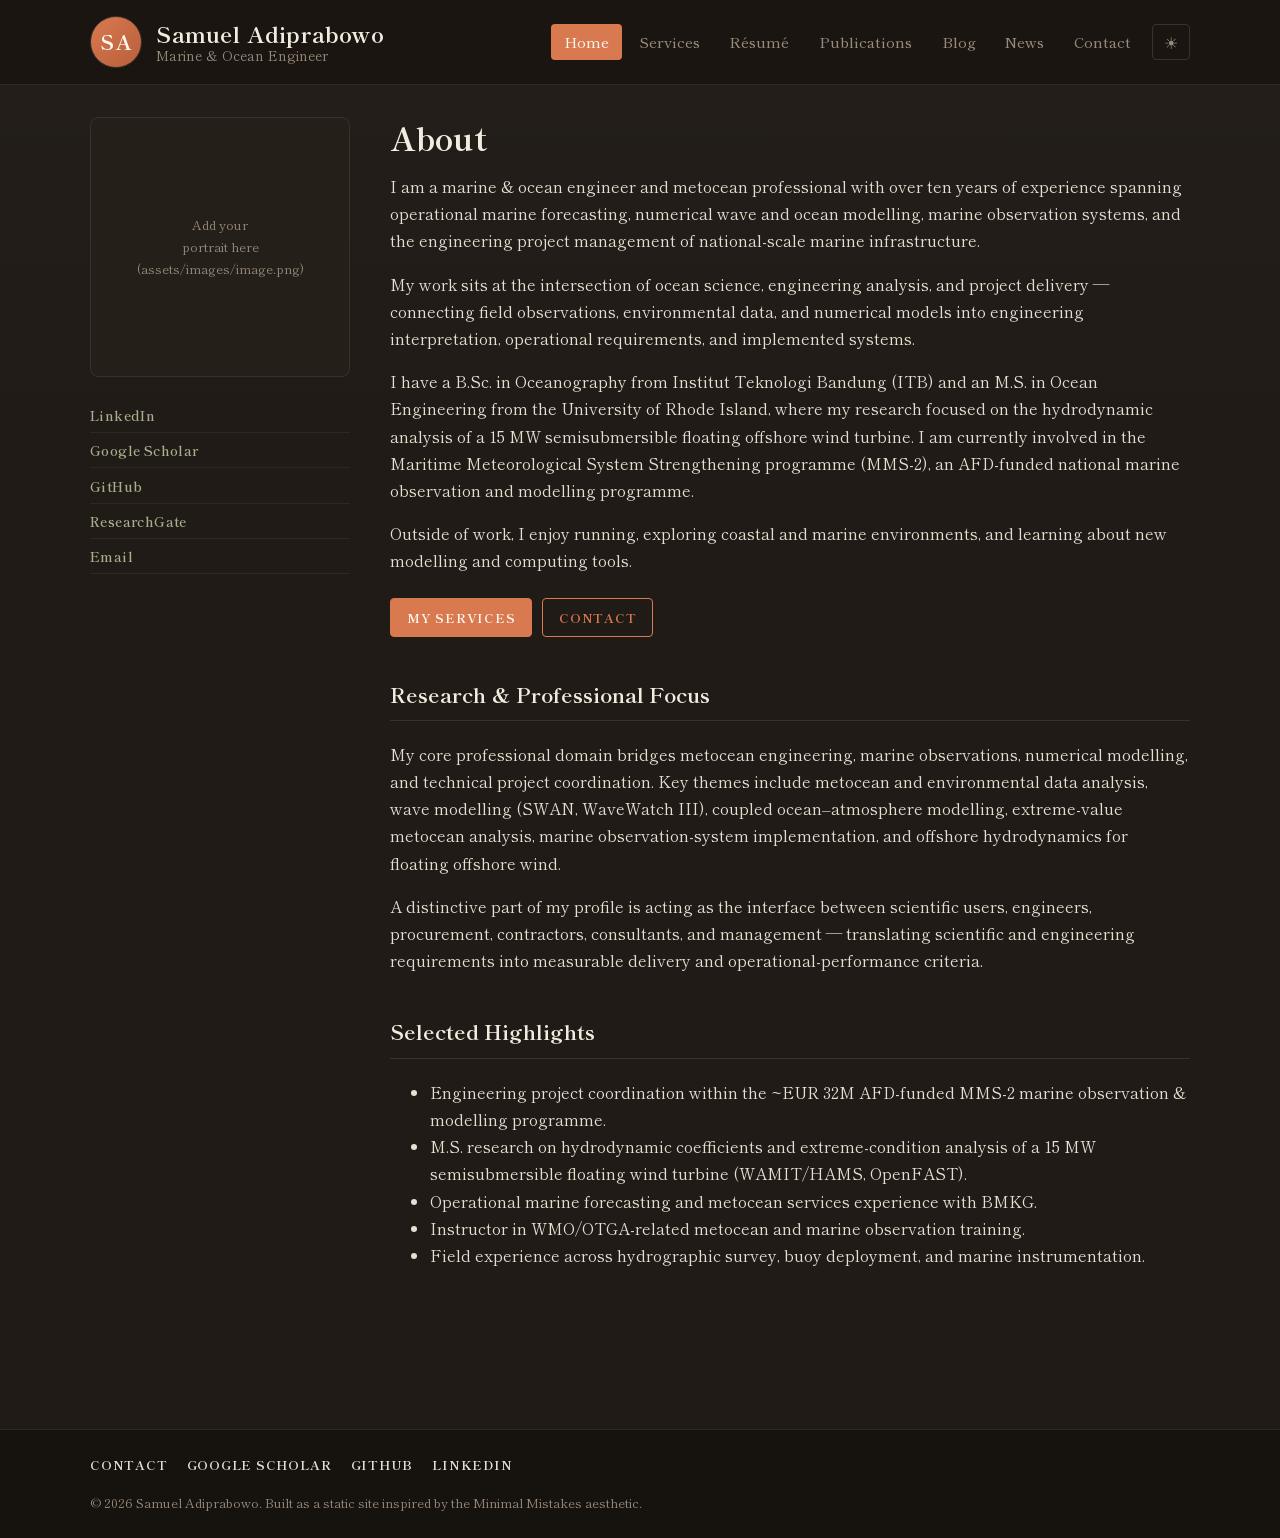
<file: index.html>
<!DOCTYPE html>
<html lang="en">
<head>
  <meta charset="UTF-8" />
  <meta name="viewport" content="width=device-width, initial-scale=1.0" />
  <title>Samuel Adiprabowo — Marine &amp; Ocean Engineer</title>
  <meta name="description" content="Samuel Adiprabowo — Marine & Ocean Engineer, Metocean Engineering & Modelling, Marine Infrastructure, and Engineering Project Management." />
  <link rel="stylesheet" href="assets/css/main.css" />
  <link rel="preconnect" href="https://fonts.googleapis.com" />
  <link rel="preconnect" href="https://fonts.gstatic.com" crossorigin />
  <link href="https://fonts.googleapis.com/css2?family=Shippori+Mincho:wght@400;500;600;700&display=swap" rel="stylesheet" />
  <script>
    // Apply saved theme before paint to avoid a flash of the wrong theme.
    (function () {
      try {
        if (localStorage.getItem("theme") === "light") {
          document.documentElement.setAttribute("data-theme", "light");
        }
      } catch (e) {}
    })();
  </script>
</head>
<body class="home">

  <header class="masthead">
    <div class="masthead__inner">
      <div class="site-title">
        <div class="site-title__logo">SA</div>
        <div class="site-title__text">
          <div class="site-title__name">Samuel Adiprabowo</div>
          <div class="site-title__tagline">Marine &amp; Ocean Engineer</div>
        </div>
      </div>
      <nav class="site-nav">
        <a href="index.html">Home</a>
        <a href="services.html">Services</a>
        <a href="resume.html">Résumé</a>
        <a href="publications.html">Publications</a>
        <a href="blog.html">Blog</a>
        <a href="news.html">News</a>
        <a href="contact.html">Contact</a>
      </nav>
    </div>
  </header>

  <main class="page">

    <div class="intro">
      <aside class="intro__sidebar">
        <div class="intro__photo">
          Add your<br />portrait here<br />(assets/images/image.png)
        </div>
        <ul class="social-list">
          <li><a href="https://www.linkedin.com/in/samadiprabowo" target="_blank" rel="noopener">LinkedIn</a></li>
          <li><a href="https://scholar.google.com/" target="_blank" rel="noopener">Google Scholar</a></li>
          <li><a href="https://github.com/" target="_blank" rel="noopener">GitHub</a></li>
          <li><a href="https://www.researchgate.net/" target="_blank" rel="noopener">ResearchGate</a></li>
          <li><a href="contact.html">Email</a></li>
        </ul>
      </aside>

      <div class="intro__content">
        <h1 class="page__title">About</h1>
        <p>
          I am a marine &amp; ocean engineer and metocean professional with over
          ten years of experience spanning operational marine forecasting,
          numerical wave and ocean modelling, marine observation systems, and the
          engineering project management of national-scale marine infrastructure.
        </p>
        <p>
          My work sits at the intersection of ocean science, engineering analysis,
          and project delivery — connecting field observations, environmental data,
          and numerical models into engineering interpretation, operational
          requirements, and implemented systems.
        </p>
        <p>
          I have a B.Sc. in Oceanography from Institut Teknologi Bandung (ITB) and
          an M.S. in Ocean Engineering from the University of Rhode Island, where my
          research focused on the hydrodynamic analysis of a 15 MW semisubmersible
          floating offshore wind turbine. I am currently involved in the
          Maritime Meteorological System Strengthening programme (MMS-2), an
          AFD-funded national marine observation and modelling programme.
        </p>
        <p>
          Outside of work, I enjoy running, exploring coastal and marine
          environments, and learning about new modelling and computing tools.
        </p>

        <div class="btn-row">
          <a class="btn btn--solid" href="services.html">My Services</a>
          <a class="btn" href="contact.html">Contact</a>
        </div>

        <h2 class="section-heading">Research &amp; Professional Focus</h2>
        <p>
          My core professional domain bridges metocean engineering, marine
          observations, numerical modelling, and technical project coordination. Key
          themes include metocean and environmental data analysis, wave modelling
          (SWAN, WaveWatch III), coupled ocean–atmosphere modelling, extreme-value
          metocean analysis, marine observation-system implementation, and offshore
          hydrodynamics for floating offshore wind.
        </p>
        <p>
          A distinctive part of my profile is acting as the interface between
          scientific users, engineers, procurement, contractors, consultants, and
          management — translating scientific and engineering requirements into
          measurable delivery and operational-performance criteria.
        </p>

        <h2 class="section-heading">Selected Highlights</h2>
        <ul>
          <li>Engineering project coordination within the ~EUR 32M AFD-funded MMS-2 marine observation &amp; modelling programme.</li>
          <li>M.S. research on hydrodynamic coefficients and extreme-condition analysis of a 15 MW semisubmersible floating wind turbine (WAMIT/HAMS, OpenFAST).</li>
          <li>Operational marine forecasting and metocean services experience with BMKG.</li>
          <li>Instructor in WMO/OTGA-related metocean and marine observation training.</li>
          <li>Field experience across hydrographic survey, buoy deployment, and marine instrumentation.</li>
        </ul>
      </div>
    </div>

  </main>

  <footer class="footer">
    <div class="footer__inner">
      <div class="footer__social">
        <a href="contact.html">Contact</a>
        <a href="https://scholar.google.com/" target="_blank" rel="noopener">Google Scholar</a>
        <a href="https://github.com/" target="_blank" rel="noopener">GitHub</a>
        <a href="https://www.linkedin.com/in/samadiprabowo" target="_blank" rel="noopener">LinkedIn</a>
      </div>
      <div class="footer__note">
        &copy; 2026 Samuel Adiprabowo. Built as a static site inspired by the Minimal Mistakes aesthetic.
      </div>
    </div>
  </footer>

  <script src="assets/js/main.js"></script>
</body>
</html>
</file>
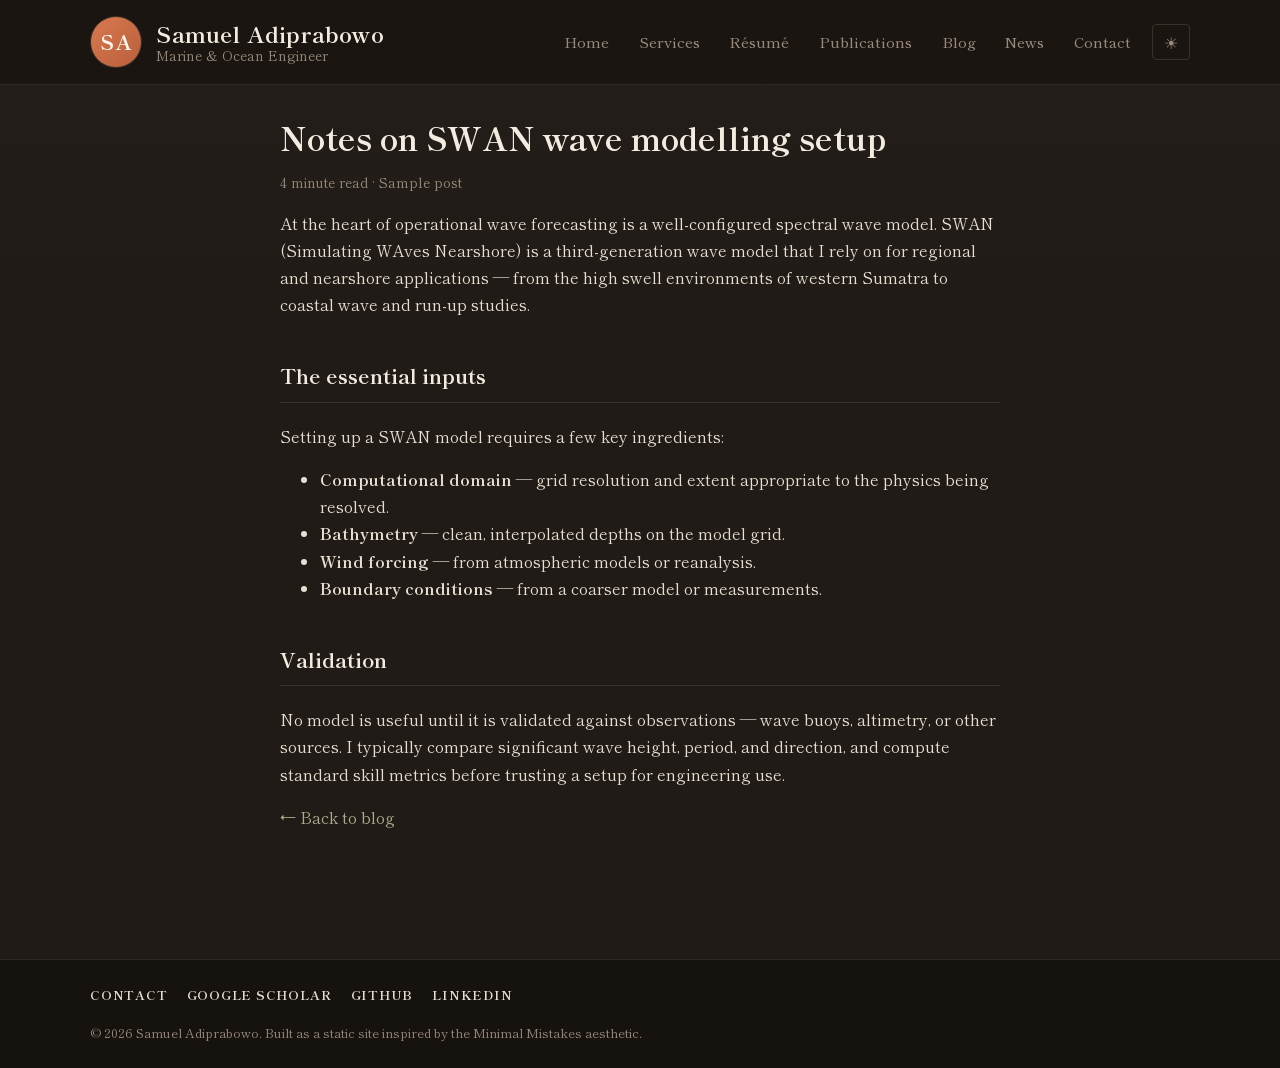
<file: blog/rayleigh-fractionation.html>
<!DOCTYPE html>
<html lang="en">
<head>
  <meta charset="UTF-8" />
  <meta name="viewport" content="width=device-width, initial-scale=1.0" />
  <title>Notes on SWAN wave modelling setup — Samuel Adiprabowo</title>
  <meta name="description" content="A practical walkthrough of setting up a regional SWAN wave model." />
  <link rel="stylesheet" href="../assets/css/main.css" />
  <link rel="preconnect" href="https://fonts.googleapis.com" />
  <link rel="preconnect" href="https://fonts.gstatic.com" crossorigin />
  <link href="https://fonts.googleapis.com/css2?family=Shippori+Mincho:wght@400;500;600;700&display=swap" rel="stylesheet" />
  <script>
    (function () {
      try {
        if (localStorage.getItem("theme") === "light") {
          document.documentElement.setAttribute("data-theme", "light");
        }
      } catch (e) {}
    })();
  </script>
</head>
<body>

  <header class="masthead">
    <div class="masthead__inner">
      <div class="site-title">
        <div class="site-title__logo">SA</div>
        <div class="site-title__text">
          <div class="site-title__name">Samuel Adiprabowo</div>
          <div class="site-title__tagline">Marine &amp; Ocean Engineer</div>
        </div>
      </div>
      <nav class="site-nav">
        <a href="../index.html">Home</a>
        <a href="../services.html">Services</a>
        <a href="../resume.html">Résumé</a>
        <a href="../publications.html">Publications</a>
        <a href="../blog.html">Blog</a>
        <a href="../news.html">News</a>
        <a href="../contact.html">Contact</a>
      </nav>
    </div>
  </header>

  <main class="page page--narrow">
    <h1 class="page__title">Notes on SWAN wave modelling setup</h1>
    <p class="muted small">4 minute read · Sample post</p>

    <p>
      At the heart of operational wave forecasting is a well-configured spectral
      wave model. SWAN (Simulating WAves Nearshore) is a third-generation wave
      model that I rely on for regional and nearshore applications — from the high
      swell environments of western Sumatra to coastal wave and run-up studies.
    </p>

    <h2 class="section-heading">The essential inputs</h2>
    <p>Setting up a SWAN model requires a few key ingredients:</p>
    <ul>
      <li><strong>Computational domain</strong> — grid resolution and extent appropriate to the physics being resolved.</li>
      <li><strong>Bathymetry</strong> — clean, interpolated depths on the model grid.</li>
      <li><strong>Wind forcing</strong> — from atmospheric models or reanalysis.</li>
      <li><strong>Boundary conditions</strong> — from a coarser model or measurements.</li>
    </ul>

    <h2 class="section-heading">Validation</h2>
    <p>
      No model is useful until it is validated against observations — wave buoys,
      altimetry, or other sources. I typically compare significant wave height,
      period, and direction, and compute standard skill metrics before trusting a
      setup for engineering use.
    </p>

    <p>
      <a href="../blog.html">&larr; Back to blog</a>
    </p>
  </main>

  <footer class="footer">
    <div class="footer__inner">
      <div class="footer__social">
        <a href="../contact.html">Contact</a>
        <a href="https://scholar.google.com/" target="_blank" rel="noopener">Google Scholar</a>
        <a href="https://github.com/" target="_blank" rel="noopener">GitHub</a>
        <a href="https://www.linkedin.com/in/samadiprabowo" target="_blank" rel="noopener">LinkedIn</a>
      </div>
      <div class="footer__note">
        &copy; 2026 Samuel Adiprabowo. Built as a static site inspired by the Minimal Mistakes aesthetic.
      </div>
    </div>
  </footer>

  <script src="../assets/js/main.js"></script>
</body>
</html>
</file>
<file: assets/css/main.css>
/* ==========================================================================
   Samuel Adiprabowo — Personal Website
   Pinterest-inspired palette (warm neutrals + terracotta + sage)
   ========================================================================== */

:root {
  /* -- Dark theme (warm, echoes the Pinterest light palette) -- */
  --bg: #201b16;          /* warm dark brown-charcoal */
  --bg-alt: #28221c;      /* raised panel surface */
  --surface: #241f19;     /* card/sidebar surface */
  --masthead-bg: #1a1511; /* page header */
  --footer-bg: #16120e;   /* page footer */

  --text: #e8dfd2;        /* warm cream body text */
  --text-muted: #998b7c;  /* muted taupe */
  --heading: #f3ebdf;     /* pale cream headings */

  --border: #3a3228;      /* warm stone borders */
  --border-soft: #2e2820;

  --accent: #d97950;      /* terracotta / clay (warm accent) */
  --accent-dark: #c05f38; /* deeper terracotta */
  --accent-soft: rgba(217, 121, 80, 0.16);

  --link: #a9af8d;        /* soft sage */
  --link-hover: #c4cba8;

  --code-bg: #2b251e;

  --max-width: 1140px;
  --max-content: 760px;
  --font-sans: "Shippori Mincho", "Noto Serif JP", "Yu Mincho",
    "Hiragino Mincho ProN", -apple-system, BlinkMacSystemFont, "Segoe UI",
    Roboto, Helvetica, Arial, serif;
  --font-mono: "SFMono-Regular", Consolas, "Liberation Mono", Menlo, monospace;
}

/* ==========================================================================
   Light theme — Pinterest warm cream + terracotta + sage
   ========================================================================== */
:root[data-theme="light"] {
  --bg: #fbf8f4;
  --bg-alt: #f4eee7;
  --surface: #ffffff;
  --masthead-bg: #fbf8f4;
  --footer-bg: #f1eae1;

  --text: #47392e;
  --text-muted: #9a8877;
  --heading: #35271c;

  --border: #e8dfd4;
  --border-soft: #efe8df;

  --accent: #c4572f;
  --accent-dark: #a3421f;
  --accent-soft: rgba(196, 87, 47, 0.10);

  --link: #6b7a5e;
  --link-hover: #4f5c43;

  --code-bg: #f0eae1;
}

:root[data-theme="light"] body {
  background-image: none;
}

* {
  box-sizing: border-box;
}

html {
  scroll-behavior: smooth;
}

body {
  margin: 0;
  font-family: var(--font-sans);
  font-size: 16px;
  line-height: 1.7;
  color: var(--text);
  background: var(--bg);
  -webkit-font-smoothing: antialiased;
}

/* Soft horizontal banding on the page background for a calm, layered feel */
body {
  background-image: linear-gradient(
    180deg,
    rgba(255, 255, 255, 0.015) 0%,
    rgba(0, 0, 0, 0) 30%,
    rgba(0, 0, 0, 0) 100%
  );
}

a {
  color: var(--link);
  text-decoration: none;
}

a:hover {
  color: var(--link-hover);
  text-decoration: underline;
}

/* --------------------------------------------------------------------------
   Masthead / Header
   -------------------------------------------------------------------------- */
.masthead {
  background: var(--masthead-bg);
  color: var(--heading);
  border-bottom: 1px solid var(--border-soft);
}

.masthead__inner {
  max-width: var(--max-width);
  margin: 0 auto;
  padding: 0 1.25rem;
  display: flex;
  align-items: center;
  justify-content: space-between;
  gap: 1.5rem;
  flex-wrap: wrap;
}

.site-title {
  display: flex;
  align-items: center;
  gap: 0.9rem;
  padding: 1rem 0;
}

.site-title__logo {
  width: 52px;
  height: 52px;
  border-radius: 50%;
  background: linear-gradient(135deg, #d97950, #b85f3a);
  border: 1px solid var(--border);
  display: flex;
  align-items: center;
  justify-content: center;
  font-weight: 700;
  font-size: 1.3rem;
  color: #fff8f0;
  letter-spacing: 0.5px;
  flex-shrink: 0;
}

.site-title__text {
  line-height: 1.2;
}

.site-title__name {
  font-size: 1.4rem;
  font-weight: 700;
  letter-spacing: 0.2px;
  color: var(--heading);
}

.site-title__tagline {
  font-size: 0.85rem;
  color: var(--text-muted);
}

/* Primary navigation */
.site-nav {
  display: flex;
  flex-wrap: wrap;
  gap: 0.25rem;
  padding: 1rem 0;
}

.site-nav a {
  color: var(--text-muted);
  padding: 0.35rem 0.8rem;
  border-radius: 4px;
  font-size: 0.92rem;
  font-weight: 500;
  transition: background 0.15s ease, color 0.15s ease;
}

.site-nav a:hover {
  background: var(--accent-soft);
  color: var(--heading);
  text-decoration: none;
}

.site-nav a.active {
  background: var(--accent);
  color: #fff8f0;
}

/* Theme toggle button (injected into the masthead) */
.theme-toggle {
  display: inline-flex;
  align-items: center;
  gap: 0.4rem;
  margin-left: 0.25rem;
  padding: 0.35rem 0.7rem;
  font-size: 0.92rem;
  font-weight: 500;
  color: var(--text-muted);
  background: transparent;
  border: 1px solid var(--border);
  border-radius: 4px;
  cursor: pointer;
  font-family: inherit;
  transition: background 0.15s ease, color 0.15s ease, border-color 0.15s ease;
}

.theme-toggle:hover {
  background: var(--accent-soft);
  color: var(--heading);
  border-color: var(--accent);
}

.theme-toggle__icon {
  line-height: 1;
  font-size: 1rem;
}

/* --------------------------------------------------------------------------
   Page layout
   -------------------------------------------------------------------------- */
.page {
  max-width: var(--max-width);
  margin: 0 auto;
  padding: 2rem 1.25rem 4rem;
}

.page--narrow {
  max-width: var(--max-content);
}

.page__title {
  font-size: 2rem;
  margin: 0 0 0.25rem;
  color: var(--heading);
  line-height: 1.25;
}

.page__lede {
  color: var(--text-muted);
  margin: 0 0 2rem;
  font-size: 1.05rem;
}

/* Section headings */
h2.section-heading {
  font-size: 1.3rem;
  color: var(--heading);
  border-bottom: 1px solid var(--border);
  padding-bottom: 0.5rem;
  margin: 2.5rem 0 1.25rem;
}

h3 {
  color: var(--heading);
}

/* --------------------------------------------------------------------------
   Intro / About (home) — two-column: sidebar (left) + content (right)
   -------------------------------------------------------------------------- */
.intro {
  display: grid;
  grid-template-columns: 260px 1fr;
  gap: 2.5rem;
  align-items: start;
  margin-bottom: 2rem;
}

.intro__sidebar {
  display: flex;
  flex-direction: column;
  gap: 1.4rem;
}

.intro__photo {
  width: 100%;
  aspect-ratio: 1 / 1;
  border-radius: 8px;
  background: var(--surface);
  border: 1px solid var(--border);
  display: flex;
  align-items: center;
  justify-content: center;
  color: var(--text-muted);
  font-size: 0.8rem;
  text-align: center;
  padding: 0.5rem;
  overflow: hidden;
}

.intro__photo img {
  width: 100%;
  height: 100%;
  object-fit: cover;
}

.intro__content {
  min-width: 0;
}

/* Social list in the sidebar */
.social-list {
  list-style: none;
  margin: 0;
  padding: 0;
  display: flex;
  flex-direction: column;
  gap: 0.1rem;
}

.social-list a {
  display: block;
  color: var(--link);
  font-size: 0.85rem;
  font-weight: 600;
  letter-spacing: 0.03em;
  padding: 0.3rem 0;
  border-bottom: 1px solid var(--border-soft);
}

.social-list a:hover {
  color: var(--link-hover);
  text-decoration: underline;
}

/* --------------------------------------------------------------------------
   Social / action buttons
   -------------------------------------------------------------------------- */
.btn-row {
  display: flex;
  flex-wrap: wrap;
  gap: 0.6rem;
  margin: 1.5rem 0;
}

.btn {
  display: inline-block;
  padding: 0.45rem 1rem;
  font-size: 0.8rem;
  font-weight: 700;
  letter-spacing: 0.06em;
  text-transform: uppercase;
  border-radius: 4px;
  border: 1px solid var(--accent);
  color: var(--accent);
  transition: all 0.15s ease;
}

.btn:hover {
  background: var(--accent);
  color: #fff8f0;
  text-decoration: none;
}

.btn--solid {
  background: var(--accent);
  color: #fff8f0;
}

.btn--solid:hover {
  background: var(--accent-dark);
  border-color: var(--accent-dark);
}

/* --------------------------------------------------------------------------
   Cards (blog / news)
   -------------------------------------------------------------------------- */
.card-grid {
  display: grid;
  grid-template-columns: repeat(auto-fill, minmax(280px, 1fr));
  gap: 1.25rem;
}

.card {
  border: 1px solid var(--border);
  border-radius: 6px;
  padding: 1.25rem;
  background: var(--surface);
  transition: box-shadow 0.15s ease, transform 0.15s ease, border-color 0.15s ease;
}

.card:hover {
  box-shadow: 0 4px 16px rgba(0, 0, 0, 0.3);
  transform: translateY(-2px);
  border-color: var(--accent-dark);
}

.card__title {
  font-size: 1.1rem;
  margin: 0 0 0.4rem;
}

.card__title a {
  color: var(--heading);
}

.card__title a:hover {
  color: var(--link);
  text-decoration: none;
}

.card__meta {
  font-size: 0.8rem;
  color: var(--text-muted);
  margin-bottom: 0.6rem;
}

.card__excerpt {
  font-size: 0.92rem;
  color: var(--text-muted);
  margin: 0;
}

/* List posts (blog index) */
.post-list {
  list-style: none;
  padding: 0;
  margin: 0;
}

.post-list li {
  border-bottom: 1px solid var(--border);
  padding: 1.1rem 0;
}

.post-list li:last-child {
  border-bottom: none;
}

.post-list__title {
  font-size: 1.15rem;
  margin: 0 0 0.3rem;
}

.post-list__title a {
  color: var(--heading);
}

.post-list__title a:hover {
  color: var(--link);
  text-decoration: none;
}

.post-list__meta {
  font-size: 0.82rem;
  color: var(--text-muted);
}

.post-list__excerpt {
  margin: 0.5rem 0 0;
  color: var(--text-muted);
  font-size: 0.94rem;
}

/* --------------------------------------------------------------------------
   Publications
   -------------------------------------------------------------------------- */
.pub-list {
  list-style: none;
  padding: 0;
  margin: 0;
  counter-reset: pub;
}

.pub-list li {
  counter-increment: pub;
  padding: 0.9rem 0;
  border-bottom: 1px solid var(--border);
  position: relative;
  padding-left: 2.2rem;
}

.pub-list li:last-child {
  border-bottom: none;
}

.pub-list li::before {
  content: counter(pub);
  position: absolute;
  left: 0;
  top: 0.9rem;
  color: var(--text-muted);
  font-weight: 700;
  font-size: 0.85rem;
}

.pub-links {
  font-size: 0.85rem;
  margin-top: 0.3rem;
}

.pub-links a {
  margin-right: 0.9rem;
  font-weight: 600;
}

/* --------------------------------------------------------------------------
   Resume
   -------------------------------------------------------------------------- */
.resume-section {
  margin-bottom: 2.2rem;
}

.resume-section h3 {
  font-size: 1.15rem;
  margin: 0 0 0.75rem;
  color: var(--heading);
  text-transform: uppercase;
  letter-spacing: 0.04em;
  font-size: 0.95rem;
  border-bottom: 1px solid var(--border);
  padding-bottom: 0.4rem;
}

.entry {
  margin-bottom: 1.1rem;
}

.entry__head {
  display: flex;
  justify-content: space-between;
  flex-wrap: wrap;
  gap: 0.5rem;
}

.entry__title {
  font-weight: 700;
  color: var(--heading);
}

.entry__org {
  color: var(--text-muted);
}

.entry__date {
  color: var(--text-muted);
  font-size: 0.85rem;
}

.entry ul {
  margin: 0.5rem 0 0;
  padding-left: 1.2rem;
}

.tags {
  display: flex;
  flex-wrap: wrap;
  gap: 0.4rem;
  list-style: none;
  padding: 0;
  margin: 0.4rem 0 0;
}

.tags li {
  font-size: 0.78rem;
  background: var(--bg-alt);
  border: 1px solid var(--border);
  padding: 0.15rem 0.6rem;
  border-radius: 999px;
  color: var(--text-muted);
}

/* --------------------------------------------------------------------------
   Contact
   -------------------------------------------------------------------------- */
.contact-block {
  margin-bottom: 2rem;
}

.contact-block code {
  font-family: var(--font-mono);
  background: var(--code-bg);
  padding: 0.15rem 0.4rem;
  border-radius: 4px;
  font-size: 0.9rem;
}

.address-box {
  background: var(--bg-alt);
  border: 1px solid var(--border);
  border-radius: 6px;
  padding: 1.25rem 1.5rem;
  font-family: var(--font-mono);
  font-size: 0.9rem;
  line-height: 1.6;
  white-space: pre-line;
}

/* --------------------------------------------------------------------------
   Footer
   -------------------------------------------------------------------------- */
.footer {
  background: var(--footer-bg);
  color: var(--text-muted);
  margin-top: 3rem;
  border-top: 1px solid var(--border-soft);
}

.footer__inner {
  max-width: var(--max-width);
  margin: 0 auto;
  padding: 1.5rem 1.25rem;
  display: flex;
  flex-direction: column;
  gap: 1rem;
}

.footer__social {
  display: flex;
  flex-wrap: wrap;
  gap: 1.2rem;
}

.footer__social a {
  color: var(--text);
  font-size: 0.8rem;
  font-weight: 700;
  letter-spacing: 0.06em;
  text-transform: uppercase;
}

.footer__social a:hover {
  color: var(--heading);
}

.footer__note {
  font-size: 0.8rem;
  color: var(--text-muted);
}

.footer__note a {
  color: var(--text);
}

/* --------------------------------------------------------------------------
   Utilities
   -------------------------------------------------------------------------- */
.muted {
  color: var(--text-muted);
}

.small {
  font-size: 0.85rem;
}

.mt-0 {
  margin-top: 0;
}

/* Responsive */
@media (max-width: 700px) {
  .intro {
    grid-template-columns: 1fr;
  }

  .intro__photo {
    max-width: 180px;
  }

  .entry__head {
    flex-direction: column;
    gap: 0.1rem;
  }
}
</file>
